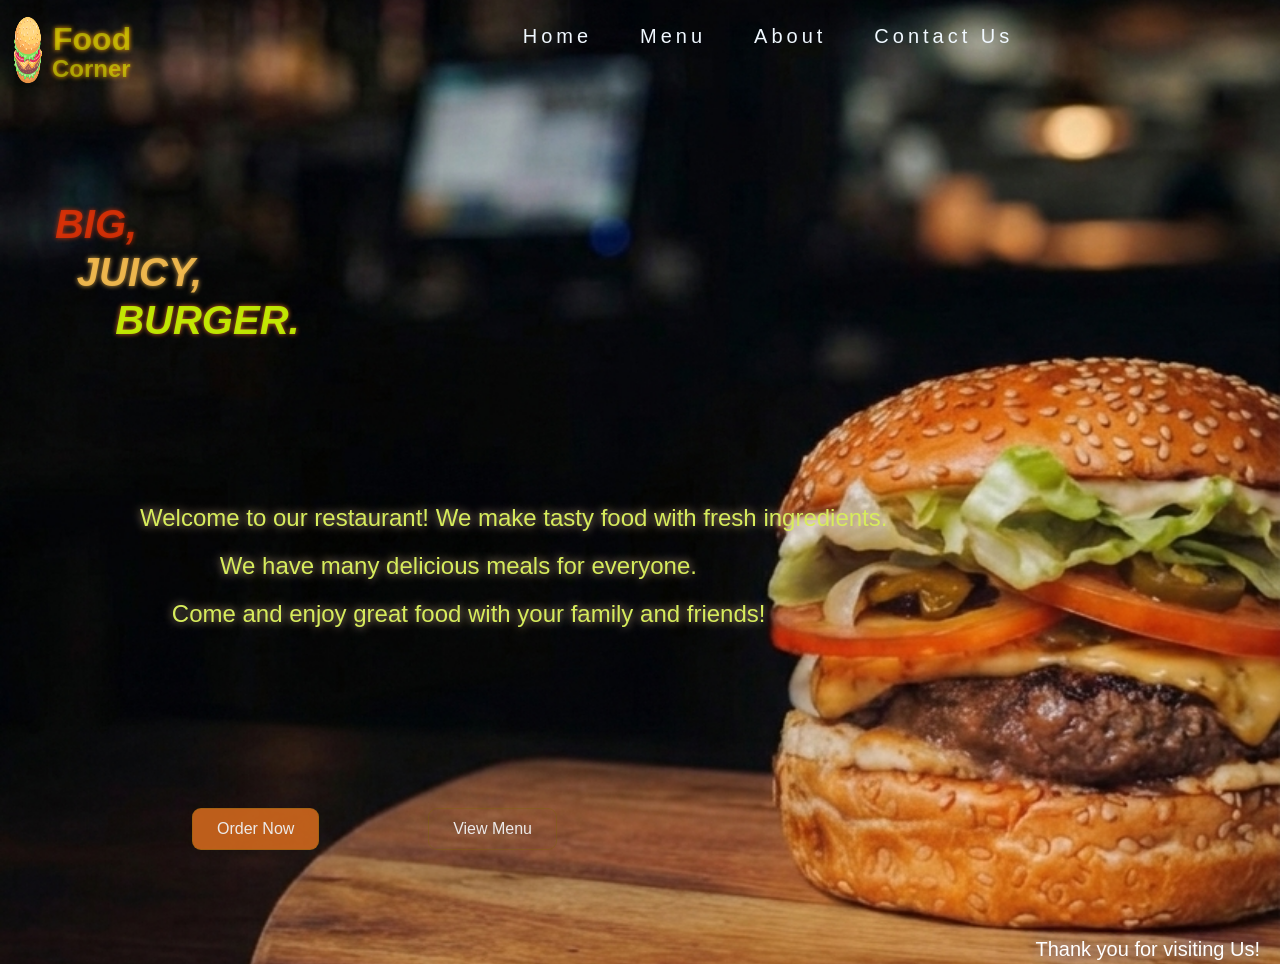
<file: index.html>
<!DOCTYPE html>
<html lang="en">
<head>
    <meta charset="UTF-8">
    <meta name="viewport" content="width=device-width, initial-scale=1.0">
    <title>Food Corner</title>
    <link rel="stylesheet" href="food.css">
</head>
<body>
    <header>
         <h1 class="x"><img class= img1 src="images/burger1.png"burger">Food</h1>
    <h2 class="x2">Corner</h2>
    <nav class="btn">
      <button class="btn1"><a href="#Home">Home</a></button>
      <button class="btn2"><a href="menu.html">Menu</a></button>
      <button  class="btn3"><a href="about.html">About</a></button>
      <button  class="btn4"><a href="contact.html">Contact Us</a></button>
    </nav> 
    </header>
    <h1 class="hero1"> BIG, <span class="spn1"> JUICY, <span class="spn2">BURGER. </h1>
        <p>Welcome to our restaurant!
             We make tasty food with fresh ingredients.<span class="p">
              We have many delicious meals for everyone.<span class="pp">
               Come and enjoy great food with your family and friends!</p>
    <div class="hero2">
        <button class="btn5"> Order Now </button>
        <button class="btn6"><a href="menu.html">View Menu</a></button>
    </div>
    <footer> Thank you for visiting Us!</footer>
</body>
</html>
</file>
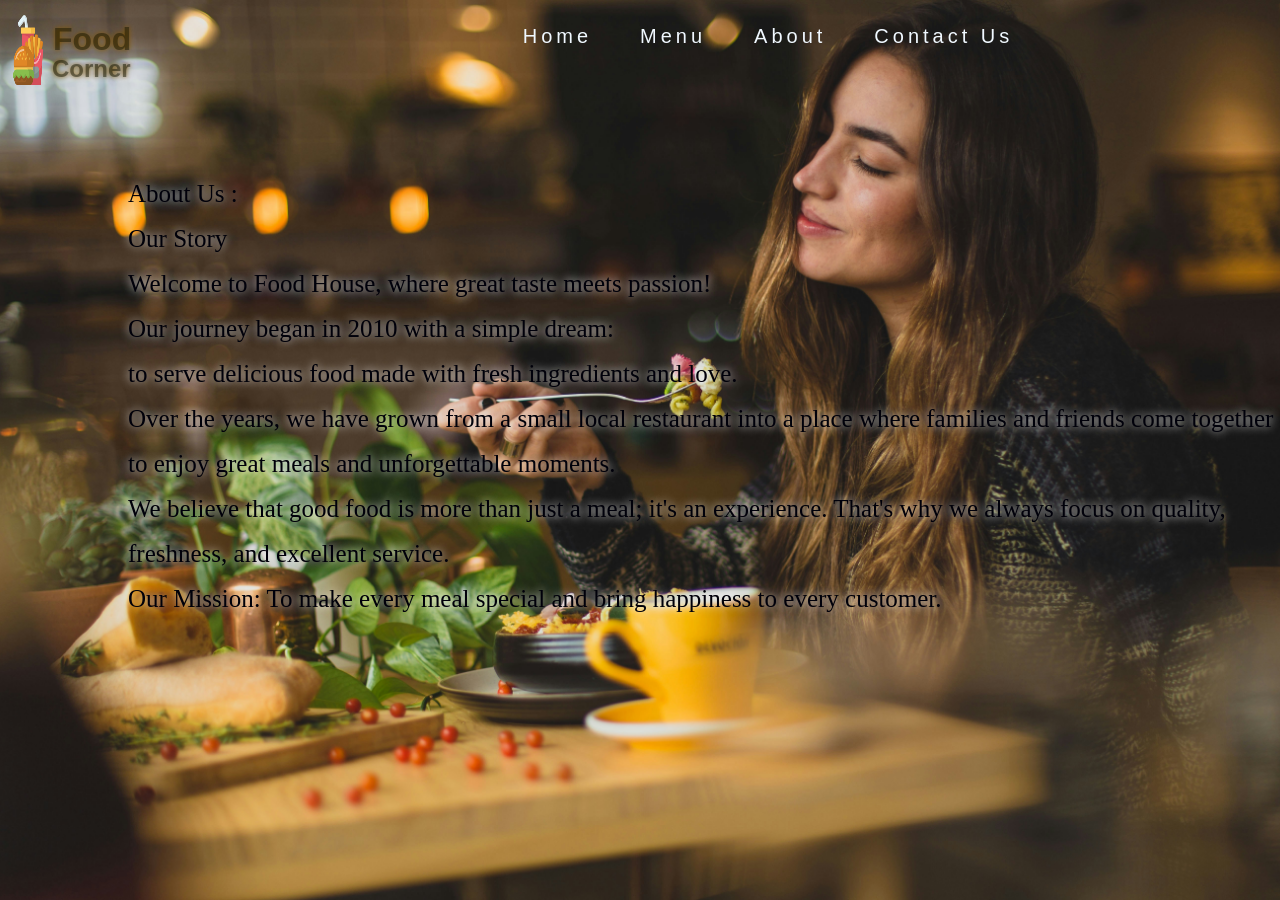
<file: about.html>
<!DOCTYPE html>
<html lang="en">
<head>
    <meta charset="UTF-8">
    <meta name="viewport" content="width=device-width, initial-scale=1.0">
    <title>About Us</title>
    <link rel="stylesheet" href="about.css">
</head>
<body>
      <header>
         <h1 class="x"><img class= img1 src="images/fast-food.png" alt="burger">Food</h1>
    <h2 class="x2">Corner</h2>
    <nav class="btn">
      <button class="btn1"><a href="index.html">Home</a></button>
      <button class="btn2"><a href="menu.html">Menu</a></button>
      <button  class="btn3"><a href="#About">About</a></button>
      <button  class="btn4"><a href="contact.html">Contact Us</a></button>
    </nav> 
    </header>
    <p>
        About Us : <br>
Our Story
<br>
Welcome to Food House, where great taste meets passion!<br>
Our journey began in 2010 with a simple dream:<br>
to serve delicious food made with fresh ingredients and love.<br>
Over the years, we have grown from a small local restaurant into a place where families and friends come together to enjoy great meals and unforgettable moments.<br>
We believe that good food is more than just a meal; it's an experience. That's why we always focus on quality, freshness, and excellent service.<br>
Our Mission: To make every meal special and bring happiness to every customer.
    </p>
</body>
</html>
</file>
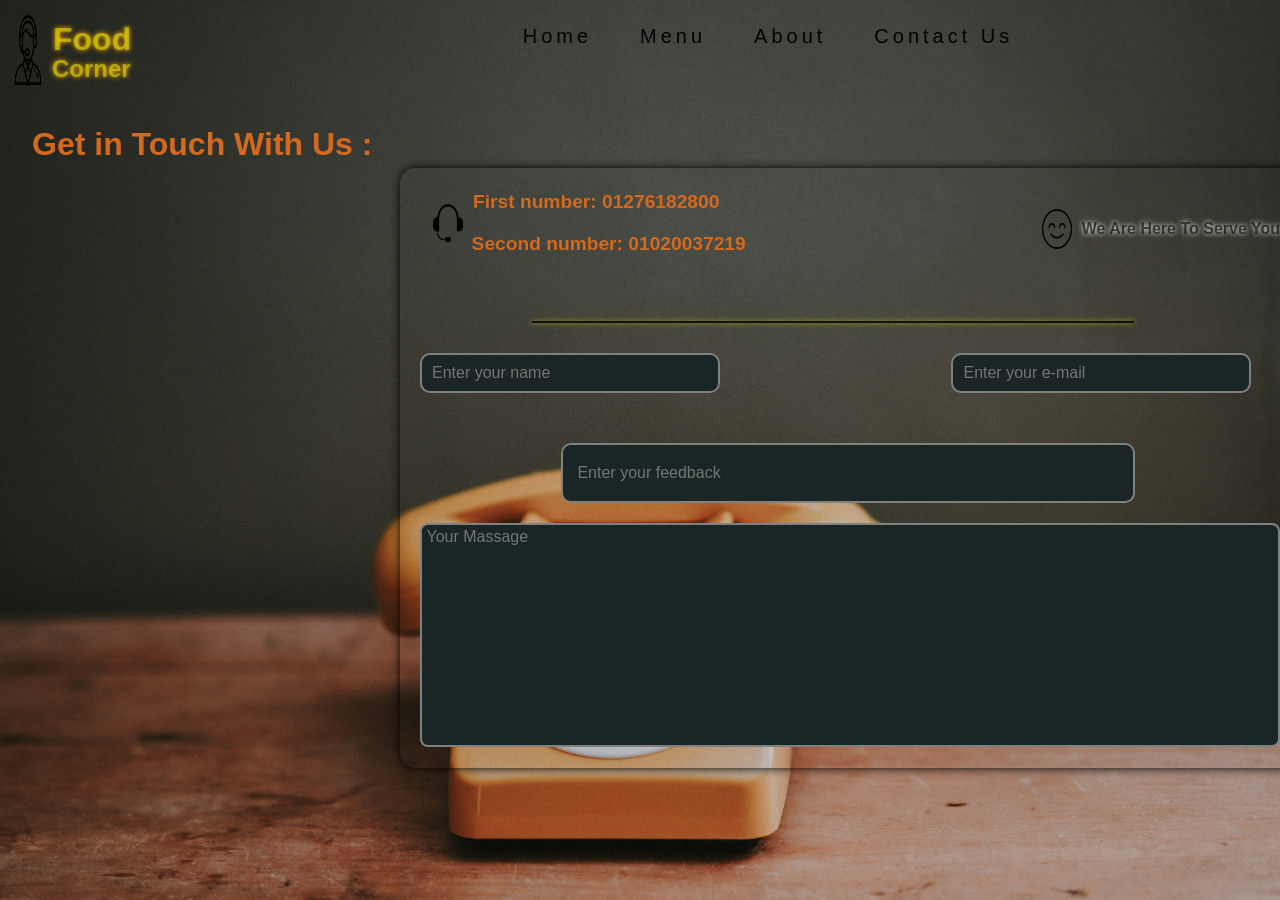
<file: contact.html>
<!DOCTYPE html>
<html lang="en">
<head>
    <meta charset="UTF-8">
    <meta name="viewport" content="width=device-width, initial-scale=1.0">
    <title>Contact Us</title>
    <link rel="stylesheet" href="contact.css">
</head>
<body>
    <header>
         <h1 class="x"><img class= img1 src="images/support.png" alt="burger">Food</h1>
    <h2 class="x2">Corner</h2>
    <nav class="btn">
      <button class="btn1"><a href="index.html">Home</a></button>
      <button class="btn2"><a href="menu.html">Menu</a></button>
      <button  class="btn3"><a href="about.html">About</a></button>
      <button  class="btn4"><a href="#Contact Us">Contact Us</a></button>
    </nav> 
    </header>
    <h1 class="call"> Get in Touch With Us :</h1>
    <div class="card">
       <h2 class="number"><img class="num" src="images/call1.png" >First number: 01276182800</h2>
        <h2 class="number2"> Second number: 01020037219</h2> 
        <h4 class="serve"><img class="smile" src="images/smile.png">We Are Here To Serve You</h4>
            <hr>
      <form>
        <label class="name" for="name"></label>
         <input class="1" type="text" id="name"
         name="name" placeholder="Enter your name">
         <!-- break -->
         <label class="email" for="email"></label>
         <input class="I2" type="email" id="email"
         email="email" placeholder="Enter your e-mail">
         <!-- break -->
     <div class="option">
        <label for="option"></label>
         <input class="I3" type="text" placeholder=" Enter your feedback">
     </div>
         <textarea placeholder=" Your Massage" ></textarea>
    </div>
      </form>

</body>
</html>
</file>
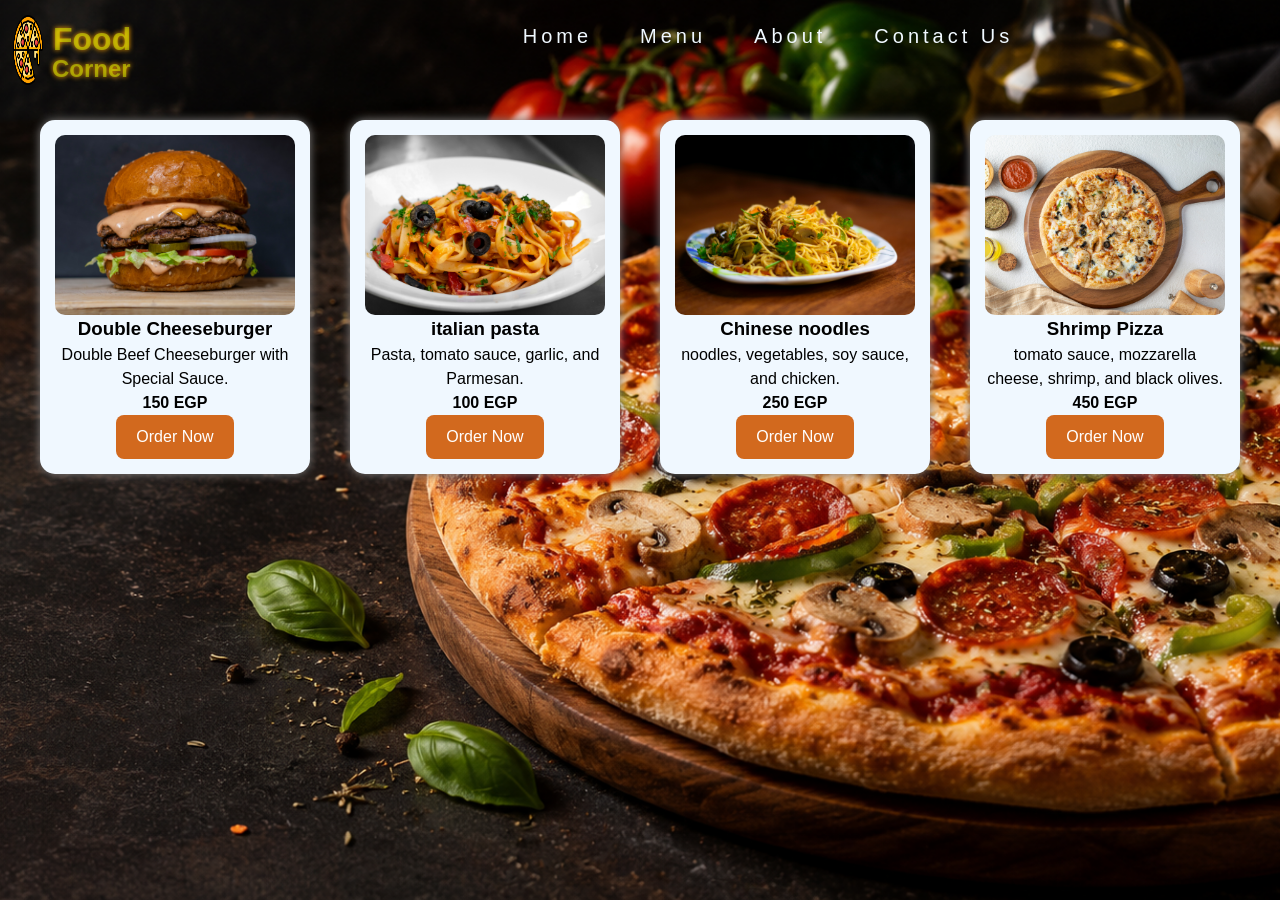
<file: menu.html>
<!DOCTYPE html>
<html lang="en">
<head>
    <meta charset="UTF-8">
    <meta name="viewport" content="width=device-width, initial-scale=1.0">
    <title>Our Menu</title>
    <a href="menu.html"></a>
    <link rel="stylesheet" href="menu.css">
</head>
<body>
   <header>
         <h1 class="x"><img class= img1 src="images/pizza.png" alt="burger">Food</h1>
    <h2 class="x2">Corner</h2>
    <nav class="btn">
      <button class="btn1"><a href="index.html">Home</a></button>
      <button class="btn2"><a href="#Menu">Menu</a></button>
      <button  class="btn3"><a href="about.html">About</a></button>
      <button  class="btn4"><a href="contact.html">Contact Us</a></button>
    </nav> 
    </header>

  <div class="container">

    <div class="card1">
      <img src="images/card1.jpg" alt="Double Cheeseburger">
      <h3>Double Cheeseburger</h3>
      <p>Double Beef Cheeseburger with Special Sauce.</p>
      <h4> 150 EGP</h4>
      <button> Order Now </button>
    </div>

    <div class="card2">
      <img src="images/card2.jpg" alt="italian pasta">
      <h3>italian pasta</h3>
      <p>Pasta, tomato sauce, garlic, and Parmesan.</p>
      <h4> 100 EGP</h4>
      <button> Order Now </button>
    </div>

    <div class="card3">
    <img src="images/card3.jpg" alt="Chinese noodles">
      <h3>Chinese noodles</h3>
      <p>noodles, vegetables, soy sauce, and chicken.</p>
      <h4> 250 EGP</h4>
      <button> Order Now </button>
    </div>

    <div class="card4">
      <img src="images/card4.jpg" alt="Shrimp Pizza">
      <h3>Shrimp Pizza</h3>
      <p>tomato sauce, mozzarella cheese, shrimp, and black olives.</p>
      <h4> 450 EGP</h4>
      <button> Order Now </button>
    </div>
    </div>
</body>
</html>
</file>
<file: food.css>
/* 1. Reset */
*,
*::before,
*::after {
    margin: 0;
    padding: 0;
    box-sizing: border-box;
}

/* 2. Basic settings */
html {
    scroll-behavior: smooth;
}

body {
    min-height: 100vh;
    width: 100%;
    font-family: Arial, sans-serif;
    line-height: 1.5;
}

/* 3. Images */
img {
    display: block;
    max-width: 100%;
    height: auto;
}

/* 4. Form elements */
button,
input,
textarea,
select {
    font: inherit;
    max-width: 100%;
}

/* 5. Links */
a {
    text-decoration: none;
    color: inherit;
}

/* 6. Containers */
.container {
    width: min(100% - 32px, 1200px);
    margin-inline: auto;
}
*{
    box-sizing: border-box;
    
}
html {
    scroll-behavior: smooth;

}
body { 
background-image: url(images/burger.jpg);
background-size:cover;
background-repeat: no-repeat;
background-position: center;
background-attachment: fixed;
}
.img1 {
    display: inline;
    width: 30px;
    margin-bottom: -35px;
    margin-right: 10px;
    margin-left: 13px;
    height: 70px;
}

.x{
    transform: translateY(15px);
    color: rgba(229, 255, 0, 0.473);
    margin-bottom: -10px;
    text-shadow: 0 0 5px orange;
    
}
.x2{
    transform: translateY(15px);
    color: rgba(229, 255, 0, 0.473);
    margin-top: -12px;
    margin-left: 52px;
    text-shadow:  0 0 5px orange;
}
.btn {
    display: flex;
    gap: 30px;
    justify-content:center;
    transform:translateY(-60px);
    flex-wrap: wrap;
    padding-left: 20%;
}
.btn1,
.btn2,
.btn3,
.btn4 {
    padding: 9px;
    background-color:chocolate ;
    border-radius:20px;
    border: 1px;
    letter-spacing: 4px;
    background: none;
    font-size: 20px;
}
.btn1 a,
.btn2 a,
.btn3 a,
.btn4 a{
    display: inline-block;
    text-decoration: none;
    color: aliceblue;
    border: 10px;
    transition: 0.3 ease;
    font-family:'Segoe UI', Tahoma, Geneva, Verdana, sans-serif;
}
a:hover {
    color: rgb(241, 81, 22);
    text-decoration:underline;
    text-decoration-color:rgba(255, 255, 0, 0.253) ;
    text-decoration-thickness:4px ;
    text-underline-offset:10px ;
    text-decoration-style:inherit;
    text-shadow: 0 0 16px rgba(125, 151, 6, 0.637);
    transform: translateX(-1.5px);
}
.hero1 {
color: rgba(238, 51, 4, 0.747);
text-shadow: 0 0 5px rgba(238, 51, 4, 0.747);
line-height: 1.2;
word-spacing: 6px;
text-align:center;
font-size:40px;
margin-top: 80px;
padding-right: 85%;
font-style:italic;
font-family:Verdana, Geneva, Tahoma, sans-serif;
}
span {
    display: block;
    padding-right: 10%;
}
.spn1 {
    color: rgba(248, 190, 81, 0.884);
    padding-left: 40%;
    text-shadow: 0 0 5px rgba(248, 190, 81, 0.884);
}
.spn2 {
    color: rgba(200, 255, 0, 0.863);
    padding-left: 40%;
    text-shadow: 0 0 5px chocolate;
}
p {
    padding: 20px 0 0 140px;
    color:rgb(215, 236, 92);
    transform: translateY(130px);
    font-size:24px;
    line-height: 2;
    text-shadow: 0 0 10px tan;
}
.p {
    padding-left: 7%;
    color:rgb(215, 236, 92);
}
.pp {
    color:rgb(215, 236, 92);
    transform: translateX(-48px);
}
.hero2 {
    display:flex;
    flex-wrap: wrap;
    gap: 10%;
    transform: translateY(300px);
    padding-left: 15%;
}
.btn5,
.btn6 {
    color: rgb(236, 233, 232);
    background-color:inherit;
    padding:8px 24px 8px 24px ;
    border-width: 1px;
    border-color: rgba(122, 104, 3, 0.37);
    border-style:solid;
    border-radius: 9px;
}
.btn5 {
    background-color: rgba(210, 105, 30, 0.89);
}
footer  {
    text-align:right;
    padding-right: 20px;
    padding-top: 30%;
    color:rgb(255, 255, 255);
    font-size: 20px;
    text-shadow: 0 0 18px royalblue;
}
</file>
<file: about.css>
*,
*::before,
*::after {
    margin: 0;
    padding: 0;
    box-sizing: border-box;
}

/* 2. Basic settings */
html {
    scroll-behavior: smooth;
}

body {
    min-height: 100vh;
    width: 100%;
    font-family: Arial, sans-serif;
    line-height: 1.5;
}

/* 3. Images */
img {
    display: block;
    max-width: 100%;
    height: auto;
}

/* 4. Form elements */
button,
input,
textarea,
select {
    font: inherit;
    max-width: 100%;
}

/* 5. Links */
a {
    text-decoration: none;
    color: inherit;
}

/* 6. Containers */
.container {
    width: min(100% - 32px, 1200px);
    margin-inline: auto;
}
*{
    box-sizing: border-box;
    
}
html {
    scroll-behavior: smooth;

}
body { 
background-image: url(images/foodback.jpg);
background-size:cover;
background-repeat: no-repeat;
background-position: center;
background-attachment: fixed;
}
.img1 {
    display: inline;
    width: 30px;
    margin-bottom: -35px;
    margin-right: 10px;
    margin-left: 13px;
    height: 70px;
}

.x{
     transform: translateY(15px);
    color: rgba(15, 17, 1, 0.473);
    margin-bottom: -10px;
    text-shadow:  0 0 5px rgb(129, 85, 4);
    
}
.x2{
     transform: translateY(15px);
    color: rgba(15, 17, 1, 0.473);
    margin-top: -12px;
    margin-left: 52px;
    text-shadow:  0 0 5px rgb(129, 85, 4);
}
.btn {
    display: flex;
    gap: 30px;
    justify-content:center;
    transform:translateY(-60px);
    flex-wrap: wrap;
    padding-left: 20%;
}
.btn1,
.btn2,
.btn3,
.btn4 {
    padding: 9px;
    background-color:chocolate ;
    border-radius:20px;
    border: 1px;
    letter-spacing: 4px;
    background: none;
    font-size: 20px;
}
.btn1 a,
.btn2 a,
.btn3 a,
.btn4 a{
    display: inline-block;
    text-decoration: none;
    color: aliceblue;
    border: 10px;
    transition: 0.3 ease;
    font-family:'Segoe UI', Tahoma, Geneva, Verdana, sans-serif;
}
a:hover {
    color: rgb(241, 81, 22);
    text-decoration:underline;
    text-decoration-color:rgba(255, 255, 0, 0.253) ;
    text-decoration-thickness:4px ;
    text-underline-offset:10px ;
    text-decoration-style:inherit;
    text-shadow: 0 0 16px rgba(125, 151, 6, 0.637);
    transform: translateX(-1.5px); 
}
p {
    font-size: 25px;
    color:rgb(0, 0, 10);
    text-shadow: 0 0 10px white;
    padding-left: 10%;
    line-height: 1.8;
    padding-top: 4%;
    font-family:Georgia, 'Times New Roman', Times, serif;
}
</file>
<file: contact.css>
*,
*::before,
*::after {
    margin: 0;
    padding: 0;
    box-sizing: border-box;
}

/* 2. Basic settings */
html {
    scroll-behavior: smooth;
}

body {
    min-height: 100vh;
    width: 100%;
    font-family: Arial, sans-serif;
    line-height: 1.5;
}

/* 3. Images */
img {
    display: block;
    max-width: 100%;
    height: auto;
}

/* 4. Form elements */
button,
input,
textarea,
select {
    font: inherit;
    max-width: 100%;
}

/* 5. Links */
a {
    text-decoration: none;
    color: inherit;
}

/* 6. Containers */
.container {
    width: min(100% - 32px, 1200px);
    margin-inline: auto;
}
*{
    box-sizing: border-box;
    
}
html {
    scroll-behavior: smooth;

}
body { 
background-image: url(images/call.jpg);
background-size:cover;
background-repeat: no-repeat;
background-position: center;
background-attachment: fixed;
}
.img1 {
    display: inline;
    width: 30px;
    margin-bottom: -35px;
    margin-right: 10px;
    margin-left: 13px;
    height: 70px;
}

.x{
    transform: translateY(15px);
    color: rgba(229, 255, 0, 0.473);
    margin-bottom: -10px;
    text-shadow: 0 0 5px orange;
    
}
.x2{
    transform: translateY(15px);
    color: rgba(229, 255, 0, 0.473);
    margin-top: -12px;
    margin-left: 52px;
    text-shadow:  0 0 5px orange;
}
.btn {
    display: flex;
    gap: 30px;
    justify-content:center;
    transform:translateY(-60px);
    flex-wrap: wrap;
    padding-left: 20%;
}
.btn1,
.btn2,
.btn3,
.btn4 {
    padding: 9px;
    background-color:chocolate ;
    border-radius:20px;
    border: 1px;
    letter-spacing: 4px;
    background: none;
    font-size: 20px;
}
.btn1 a,
.btn2 a,
.btn3 a,
.btn4 a{
    display: inline-block;
    text-decoration: none;
    color: rgb(0, 0, 0);
    border: 10px;
    transition: 0.3 ease;
    font-family:'Segoe UI', Tahoma, Geneva, Verdana, sans-serif;
}
a:hover {
    color: rgb(241, 81, 22);
    text-decoration:underline;
    text-decoration-color:rgba(255, 255, 0, 0.253) ;
    text-decoration-thickness:4px ;
    text-underline-offset:10px ;
    text-decoration-style:inherit;
    text-shadow: 0 0 16px rgba(125, 151, 6, 0.637);
    transform: translateX(-1.5px); 
}
.call{
    padding-left: 2.5%;
    color: chocolate;
}
.num {
    display: inline;
    width: 30px;
    margin-bottom: -35px;
    margin-right: 10px;
    margin-left: 13px;
    height: 40px;
}
.smile {
    display: inline;
    width: 30px;
    margin-bottom: -15px;
    margin-right: 10px;
    margin-left: 13px;
    height: 40px;

}
.serve {
transform:translateY(-80px);
color: rgba(4, 5, 0, 0.623);
text-align: right;
padding-top: 10px;
text-shadow: 0 0 5px whitesmoke;
}
.number{
    color: chocolate;
    border: 20px;
    border-radius: 10px;
    font-size: medium;
    margin-bottom: 13px;
    font-size: larger;
}
.number2 {
    
    color: chocolate;
    border: 20px;
    border-radius: 10px;
    font-size: medium;
    padding-left: 6%;
    margin-bottom: 20px;
    font-size: larger;
}
.card {
    width: 900px;
    height: 600px;
    background-color:initial;
    padding: 20px;
    border-radius: 15px;
    box-shadow: 0 0 10px black;
    margin-left: 400px;
}
hr {
    width: 70%;
    height: 2px;
    margin-left: 13%;
    margin-bottom: 30px;
    background-color: rgba(2, 2, 0, 0.788);
    border: none;
    box-shadow: 0 0 5px rgba(255, 255, 0, 0.575);
}
form {
    display:inline;
}
.email {
    padding-left: 190px;
}
.option {
    display:block;
    text-align: center;
    margin-top: 20px;
    padding-right: 40px;
}
input {
    display: inline-block;
    width: 300px;
    height: 40px;
    background-color:rgb(26, 37, 37);
    border: 2px solid gray;
    border-radius: 10px;
    padding: 10px;
}
.I1 {
    
    transform: translateX(18px);
}
.I2 {
    
    transform: translateX(37px);
}
.I3 {
    width: 70%;
    height: 60px;
    margin-top: 30px;
    transform: translateX(18px);
}
textarea {
    display:inline-block;
    resize: none;
    width: 100%;
    height: 40%;
    margin-top: 20px;
    background-color:rgb(26, 37, 37) ;
    border: 2px solid  gray;
    border-radius: 8px;
}
</file>
<file: menu.css>
*,
*::before,
*::after {
    margin: 0;
    padding: 0;
    box-sizing: border-box;
}

/* 2. Basic settings */
html {
    scroll-behavior: smooth;
}

body {
    min-height: 100vh;
    width: 100%;
    font-family: Arial, sans-serif;
    line-height: 1.5;
}

/* 3. Images */
img {
    display: block;
    max-width: 100%;
    height: auto;
}

/* 4. Form elements */
button,
input,
textarea,
select {
    font: inherit;
    max-width: 100%;
}

/* 5. Links */
a {
    text-decoration: none;
    color: inherit;
}

/* 6. Containers */
.container {
    width: min(100% - 32px, 1200px);
    margin-inline: auto;
}
*{
    box-sizing: border-box;
    
}
html {
    scroll-behavior: smooth;

}
body { 
background-image: url(images/pizza1.png);
background-size:cover;
background-repeat: no-repeat;
background-position: center;
background-attachment: fixed;
}
.img1 {
    display: inline;
    width: 30px;
    margin-bottom: -35px;
    margin-right: 10px;
    margin-left: 13px;
    height: 70px;
}

.x{
    transform: translateY(15px);
    color: rgba(229, 255, 0, 0.473);
    margin-bottom: -10px;
    text-shadow: 0 0 5px orange;
    
}
.x2{
    transform: translateY(15px);
    color: rgba(229, 255, 0, 0.473);
    margin-top: -12px;
    margin-left: 52px;
    text-shadow:  0 0 5px orange;
}
.btn {
    display: flex;
    gap: 30px;
    justify-content:center;
    transform:translateY(-60px);
    flex-wrap: wrap;
    padding-left: 20%;
}
.btn1,
.btn2,
.btn3,
.btn4 {
    padding: 9px;
    background-color:chocolate ;
    border-radius:20px;
    border: 1px;
    letter-spacing: 4px;
    background: none;
    font-size: 20px;
}
.btn1 a,
.btn2 a,
.btn3 a,
.btn4 a{
    display: inline-block;
    text-decoration: none;
    color: aliceblue;
    border: 10px;
    transition: 0.3 ease;
    font-family:'Segoe UI', Tahoma, Geneva, Verdana, sans-serif;
}
a:hover {
    color: rgb(241, 81, 22);
    text-decoration:underline;
    text-decoration-color:rgba(255, 255, 0, 0.253) ;
    text-decoration-thickness:4px ;
    text-underline-offset:10px ;
    text-decoration-style:inherit;
    text-shadow: 0 0 16px rgba(125, 151, 6, 0.637);
    transform: translateX(-1.5px); 
}
.container {
    display: flex;
    justify-content:space-between;
    gap: 40px;
    flex-wrap: nowrap;
}
.card1 {
    text-align: center;
    width: 300px;
    background-color: aliceblue;
    padding: 15px;
    border-radius: 15px;
    box-shadow: 0 0 10px gray;
}
.card1 img {
    width: 100%;
    height: 180px;
    object-fit: cover;
    border-radius: 10px;
}
.card1 button {
    background-color: chocolate;
    color: white;
    padding: 10px 20px;
    border: none;
    border-radius: 8px;
    cursor: pointer;
}
.card2 {
    text-align: center;
    width: 300px;
    background-color: aliceblue;
    padding: 15px;
    border-radius: 15px;
    box-shadow: 0 0 10px gray;
}
.card2 img {
    width: 100%;
    height: 180px;
    object-fit: cover;
    border-radius: 10px;
}
.card2 button {
    background-color: chocolate;
    color: white;
    padding: 10px 20px;
    border: none;
    border-radius: 8px;
    cursor: pointer;
}
.card3 {
    text-align: center;
    width: 300px;
    background-color: aliceblue;
    padding: 15px;
    border-radius: 15px;
    box-shadow: 0 0 10px gray;
}
.card3 img {
    width: 100%;
    height: 180px;
    object-fit: cover;
    border-radius: 10px;
}
.card3 button {
    background-color: chocolate;
    color: white;
    padding: 10px 20px;
    border: none;
    border-radius: 8px;
    cursor: pointer;
}
.card4 {
    text-align: center;
    width: 300px;
    background-color: aliceblue;
    padding: 15px;
    border-radius: 15px;
    box-shadow: 0 0 10px gray;
}
.card4 img {
    width: 100%;
    height: 180px;
    object-fit: cover;
    border-radius: 10px;
}
.card4 button {
    background-color: chocolate;
    color: white;
    padding: 10px 20px;
    border: none;
    border-radius: 8px;
    cursor: pointer;
}
</file>
